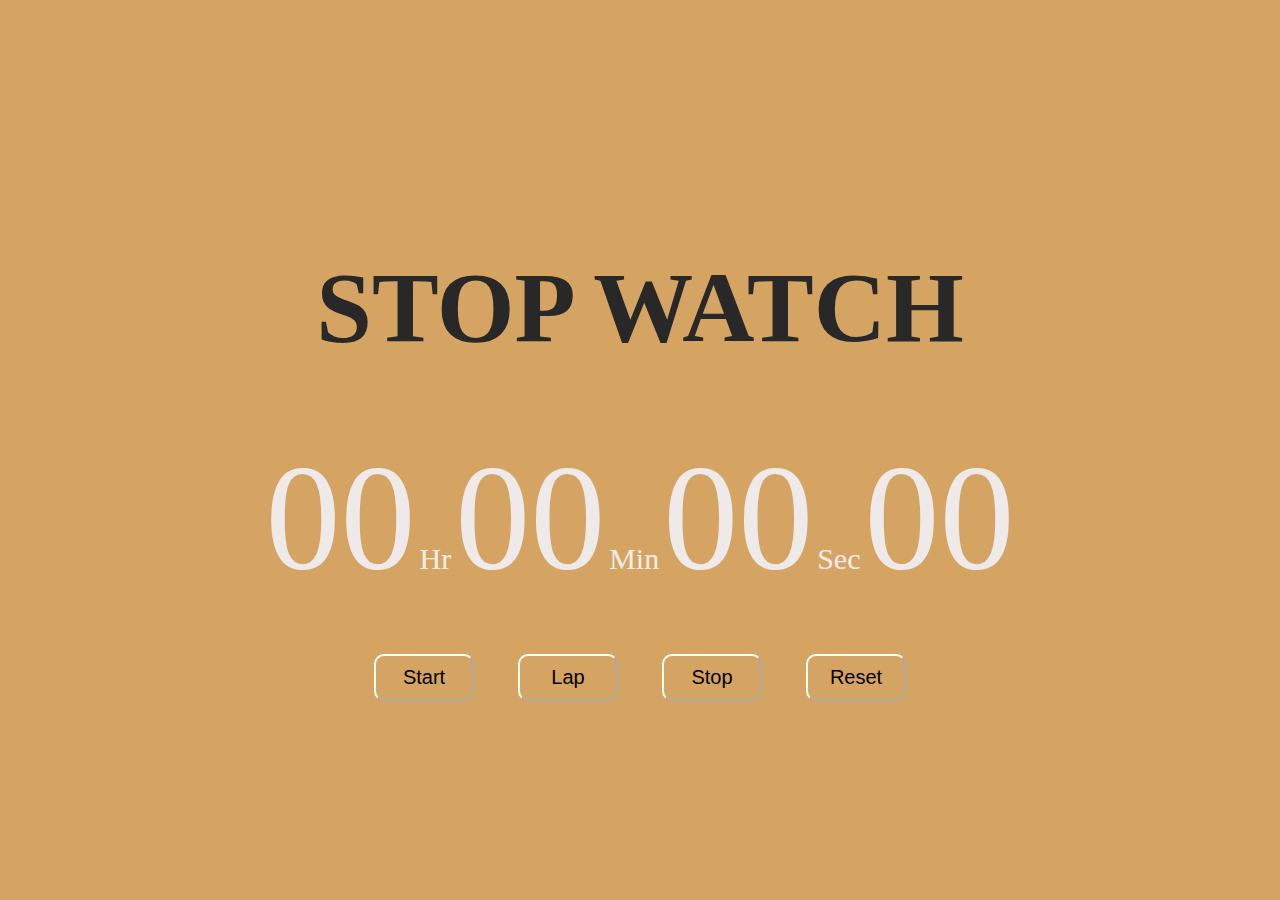
<file: Prodigy_WD_02/index.html>
<!DOCTYPE html>
<html lang="en">

<head>
    <meta charset="UTF-8">
    <meta http-equiv="X-UA-Compatible" content="IE=edge">
    <meta name="viewport" content="width=device-width, initial-scale=1.0">
    <title>Stop Watch</title>
    <link rel="preconnect" href="https://fonts.googleapis.com">
    <link rel="preconnect" href="https://fonts.gstatic.com" crossorigin>
    <link rel="stylesheet" href="style.css">
</head>
<body>
    <div class="container">
        <h1> STOP  WATCH </h1>
        <div id="time">
            <span class="digit" id="hr">00</span>
            <span class="txt">Hr</span>
            <span class="digit" id="min">00</span>
            <span class="txt">Min</span>
            <span class="digit" id="sec">00</span>
            <span class="txt">Sec</span>
            <span class="digit" id="count">00</span>
        </div>
        <div id="buttons">
            <button class="btn" id="start">Start</button>
            <button class="btn" id="lap">Lap</button>
            <button class="btn" id="stop">Stop</button>
            <button class="btn" id="reset">Reset</button>
        </div>
        <div id="lapListContainer">
            <ul id="lapList"></ul>
        </div>
    </div>

    <script src="script.js"></script>
</body>

</html>
</file>
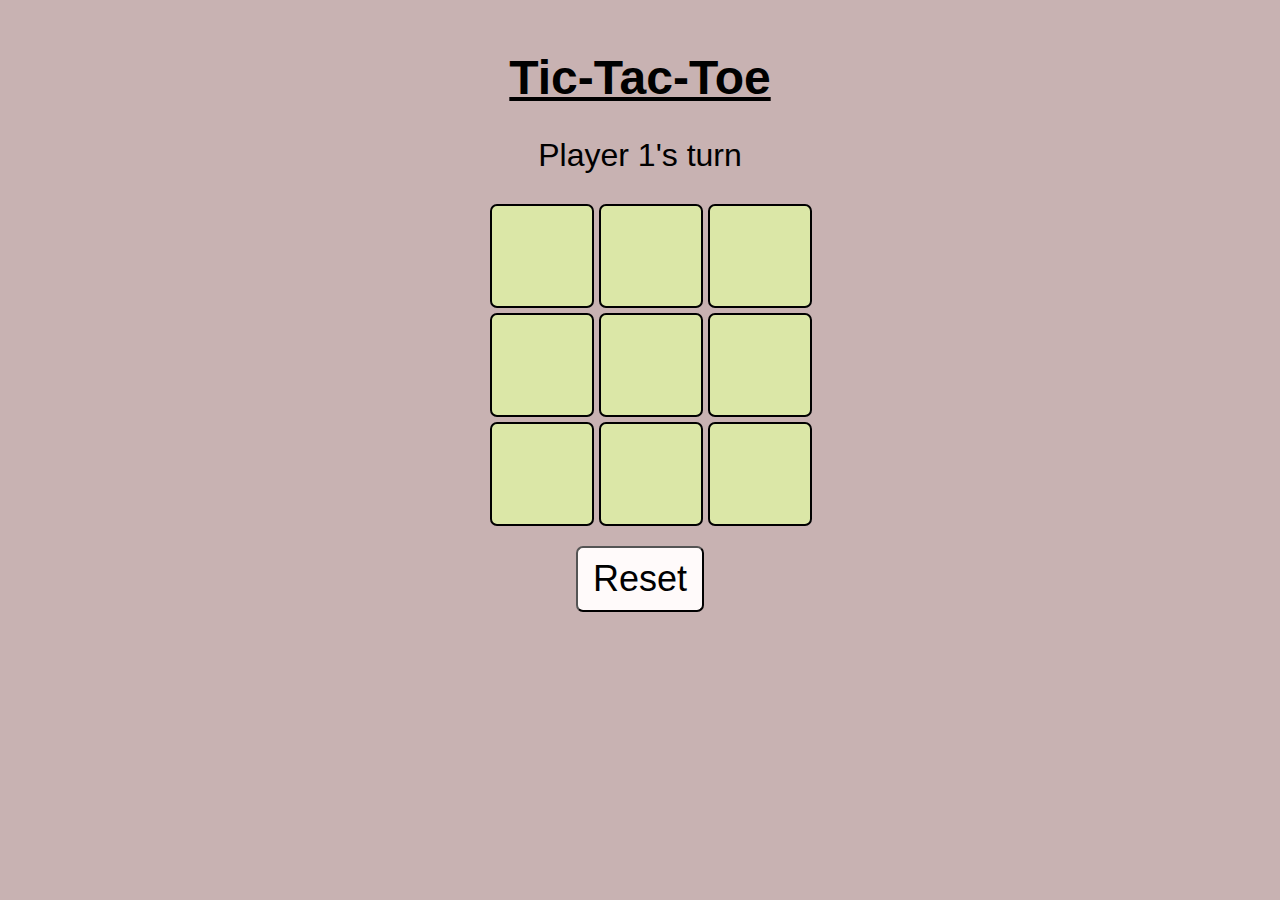
<file: Prodigy_WD_03/index.html>
<!DOCTYPE html>
<html lang="en">
<head>
  <meta charset="UTF-8">
  <meta name="viewport" content="width=device-width, initial-scale=1.0">
  <link rel="stylesheet" href="./style.css">
  <title>Tic-Tac-Toe Game</title>
</head>
<body>
  <div id="game">
    <h1><u>Tic-Tac-Toe</u></h1>
    <div id="status">Player 1's turn</div>
    <div id="board" onclick="handleClick(event)">
      <div class="cell" data-index="0"></div>
      <div class="cell" data-index="1"></div>
      <div class="cell" data-index="2"></div>
      <div class="cell" data-index="3"></div>
      <div class="cell" data-index="4"></div>
      <div class="cell" data-index="5"></div>
      <div class="cell" data-index="6"></div>
      <div class="cell" data-index="7"></div>
      <div class="cell" data-index="8"></div>
    </div>
    <button onclick="resetGame()">Reset</button>
  </div>
  <script src="./script.js"></script>
</body>
</html>
</file>
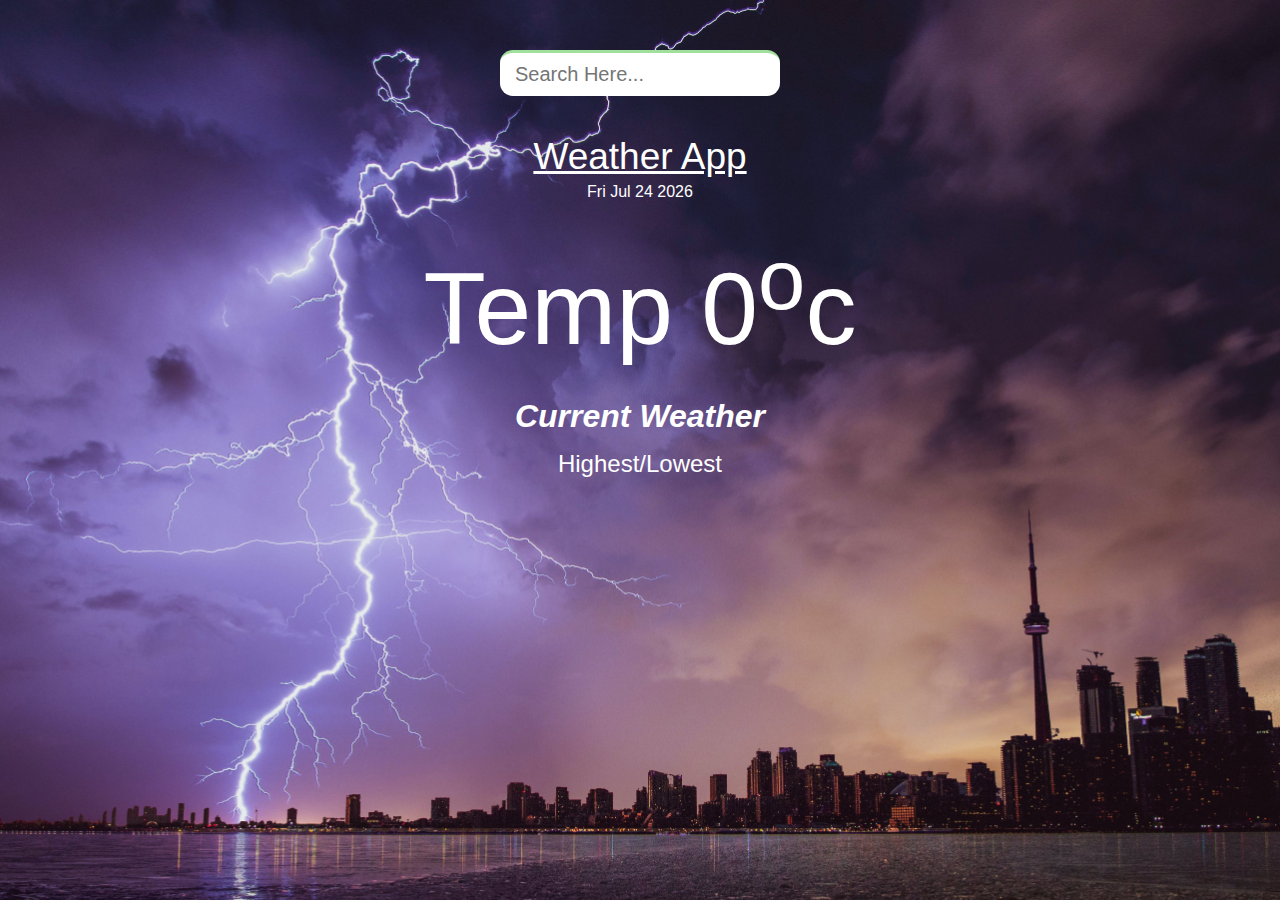
<file: Prodigy_WD_05/index.html>
<!DOCTYPE html>
<html lang="en">
<head>
  <meta charset="UTF-8">
  <meta name="viewport" content="width=device-width, initial-scale=1.0">
  <meta http-equiv="X-UA-Compatible" content="ie=edge">
  <title>Weather app</title>
  <link rel="stylesheet" href="style.css" />
</head>
<body>
  <div class="app">
    <div class="app-wrap">
      <header>
        <input type="text" autocomplete="off" class="search-box" placeholder="Search Here..." />
      </header>
      <main>
        <section class="location">
          <div class="city" ><u>Weather App</u></div>
          <div class="date"><p id="currentDate"></p></div>
        </section>
        <div class="current">
          <div class="temp"><span>Temp 0<sup>o</sup>c</span></div>
          <div class="weather">Current Weather</div>
          <div class="hi-low">Highest/Lowest</div>
        </div>
      </main>
    </div>
  </div>
  
  <script src="script.js"></script>
  <script>
    const currentDateElement = document.getElementById("currentDate");
    const currentDate = new Date();
    currentDateElement.textContent = currentDate.toDateString();
  </script>
</body>
</html>
</file>
<file: Prodigy_WD_02/style.css>
*{
   background-color: rgb(213, 164, 99);
}
body {
    padding: 0;
    margin: 0;
    font-family: verdana;
    
}

.container {
    display: flex;
    flex-direction: column;
    justify-content: center;
    align-items: center;
    width: 100%;
    height: 100vh;
}

h1 {
    color: rgb(41, 40, 40);
    text-align: top center;
    font-family: 'Playfair Display', serif;
    font-size: 100px;
}

.digit {
    font-size: 150px;
    color: #eeeaea;
}

.txt {
    font-size: 30px;
    color: #f1eded;
}

#buttons {
    margin-top: 50px;
}

.btn {
    width: 100px;
    padding: 10px 15px;
    margin: 0px 20px;
    border-radius: 10px;
    border-color: rgb(255, 255, 255);
    font-weight: 10000;
    cursor: pointer;
    font-size: 20px;
    transition: 0.5s;
    color: rgb(0, 0, 0);
    font-weight: 500;
}
</file>
<file: Prodigy_WD_03/style.css>
body {
    font-family: 'Arial', sans-serif;
    text-align: center;
    font-size: x-large;
    margin: 50px;
    background-color: rgba(130, 82, 82, 0.445)
  }
  
  #game {
    width: 300px;
    margin: 0 auto;
  }
  
  #board {
    display: grid;
    grid-template-columns: repeat(3, 1fr);
    gap: 5px;
    margin: 10px 0;
  }
  
  .cell {
    width: 100px;
    height: 100px;
    border: 2px solid #000000;
    border-radius: 7px;
    display: flex;
    align-items: center;
    justify-content: center;
    font-size: 1.5em;
    cursor: pointer;
    background-color: rgb(219, 231, 167);
  }
  
  #status {
    margin-bottom: 30px;
    margin-top: 10;
    font-size:xx-large;
  }
  
  button {
    padding: 10px 15px;
    margin-top: 10px;
    font-size: 1.5em;
    cursor: pointer;
    border-radius: 7px;
    background-color: rgb(255, 250, 250);
  }
</file>
<file: Prodigy_WD_05/style.css>
* {
    margin: 0;
    padding: 0;
    box-sizing: border-box;
  }
  .app{
    width: auto;
    height: auto;
    display: flex;
    align-items: center;
    justify-content: center;
  }
  body {
    font-family: 'montserrat', sans-serif;
    background-image: url('444.jpg');
    background-repeat: no-repeat;
    background-size:cover;
    background-position:bottom;
  }
  
  .app-wrap {
    display: flex;
    flex-direction: column;
    min-height: 100vh;
  }
  
  header {
    display: flex;
    justify-content: center;
    align-items: center;
    padding: 50px 15px 15px;
  }
  
  header input {
    width: 100%;
    max-width: 280px;
    padding: 10px 15px;
    border: none;
    outline: none;
    border-radius: 13px;
    border-top: 3px solid #a1e09c;
    
    color: #fffdfd;
    font-size: 20px;
    font-weight: 300;
    transition: 0.2s ease-out;
  }
  
  header input:focus {
    background-color: rgba(26, 23, 23, 0.6);
  }
  
  main {
    flex: 1 1 100%;
    padding: 25px 25px 50px;
    display: flex;
    flex-direction: column;
    align-items: center;
    text-align: center;
  }
  
  .location .city {
    color: #ffffff;
    font-size: 37px;
    font-weight: 500;
    margin-bottom: 5px;
  }
  
  .location .date {
    color: #ffffff;
    font-size: 16px;
  }
  
  .current .temp {
    color: #FFF;
    font-size: 102px;
    font-weight: 900;
    margin: 30px 0px;
  }
  
  .current .temp span {
    font-weight: 500;
  }
  
  .current .weather {
    color: #FFF;
    font-size: 32px;
    font-weight: 700;
    font-style: italic;
    margin-bottom: 15px;
  }
  
  .current .hi-low {
    color: #FFF;
    font-size: 24px;
    font-weight: 500;
  }
</file>
